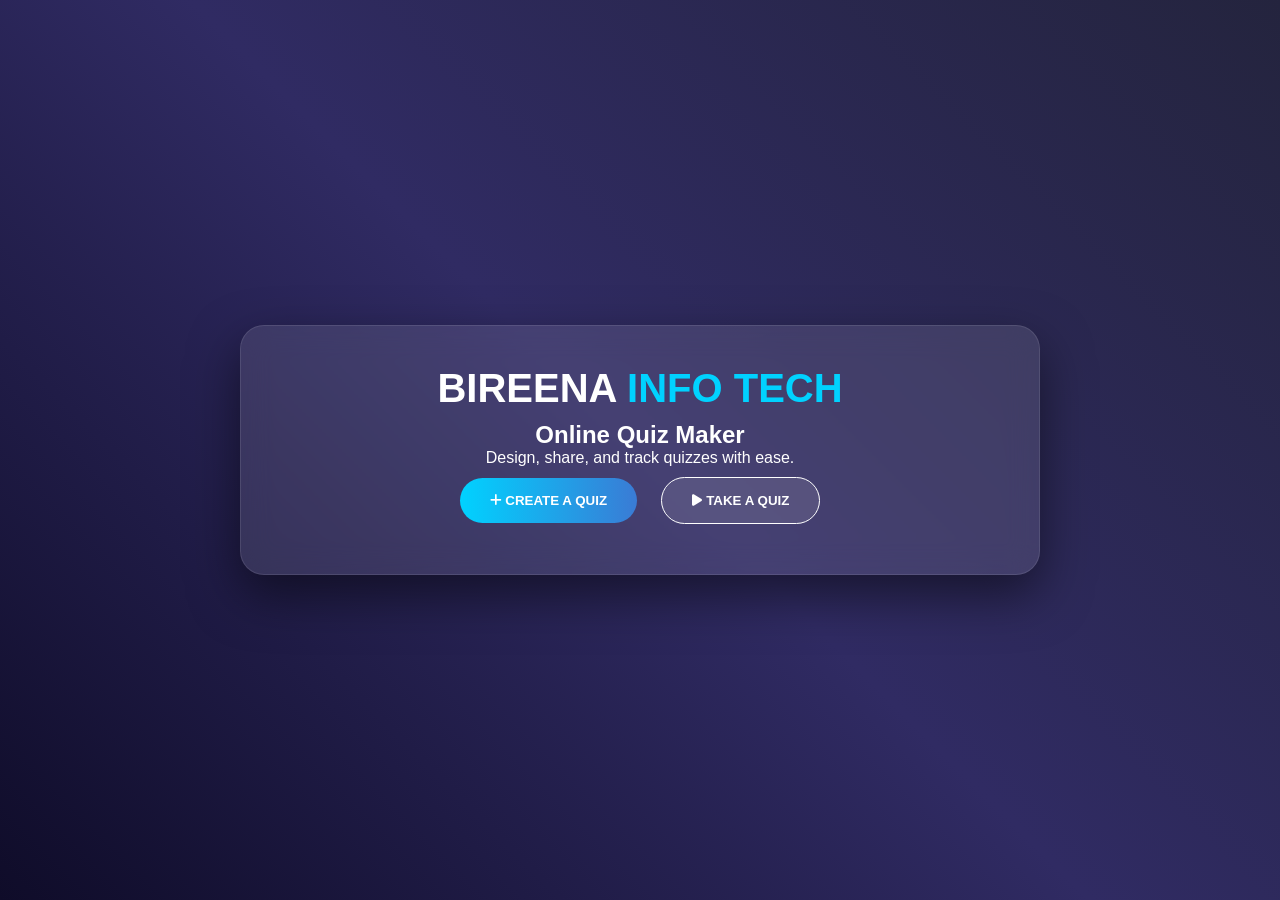
<file: Level-2/index.html>
<!DOCTYPE html>
<html lang="en">
<head>
    <meta charset="UTF-8">
    <meta name="viewport" content="width=device-width, initial-scale=1.0">
    <title>QuizMaster Pro | Create & Play</title>
    <link rel="stylesheet" href="style.css">
    <link href="https://cdnjs.cloudflare.com/ajax/libs/font-awesome/6.0.0/css/all.min.css" rel="stylesheet">
</head>
<body>
    <div class="animated-bg"></div>
    
    <div class="container">
        <section id="home-page" class="card active">
            <h1 class="logo">BIREENA <span>INFO TECH</span></h1>
            <h2>Online Quiz Maker</h2>
            <p>Design, share, and track quizzes with ease.</p>
            <div class="btn-group">
                <button onclick="showSection('creator-page')" class="btn btn-primary">
                    <i class="fas fa-plus"></i> Create a Quiz
                </button>
                <button onclick="showSection('library-page')" class="btn btn-secondary">
                    <i class="fas fa-play"></i> Take a Quiz
                </button>
            </div>
        </section>

        <section id="creator-page" class="card">
            <button onclick="showSection('home-page')" class="back-btn"><i class="fas fa-arrow-left"></i></button>
            <h3><i class="fas fa-tools"></i> Quiz Builder</h3>
            <div class="form-group">
                <input type="text" id="quiz-title" placeholder="Quiz Title (e.g. JavaScript Basics)">
                <div id="questions-container">
                    <div class="q-input-group">
                        <input type="text" placeholder="Enter Question" class="q-text">
                        <input type="text" placeholder="Option 1" class="opt">
                        <input type="text" placeholder="Option 2" class="opt">
                        <input type="text" placeholder="Correct Answer" class="ans">
                    </div>
                </div>
                <button class="btn-small" onclick="addQuestionField()">+ Add More Questions</button>
                <button class="btn btn-primary full-width" onclick="saveQuiz()">Save & Publish Quiz</button>
            </div>
        </section>

        <section id="play-page" class="card">
            <div id="quiz-display">
                <div class="timer-bar"><div id="timer-progress"></div></div>
                <h3 id="current-q-title">Question goes here?</h3>
                <div id="options-grid" class="options-grid">
                    </div>
            </div>
        </section>

        <section id="result-page" class="card">
            <i class="fas fa-trophy trophy-icon"></i>
            <h3>Quiz Completed!</h3>
            <div class="score-display">Your Score: <span id="final-score">0</span></div>
            <button onclick="location.reload()" class="btn btn-primary">Try Again</button>
        </section>
    </div>

    <script src="script.js"></script>
</body>
</html>
</file>
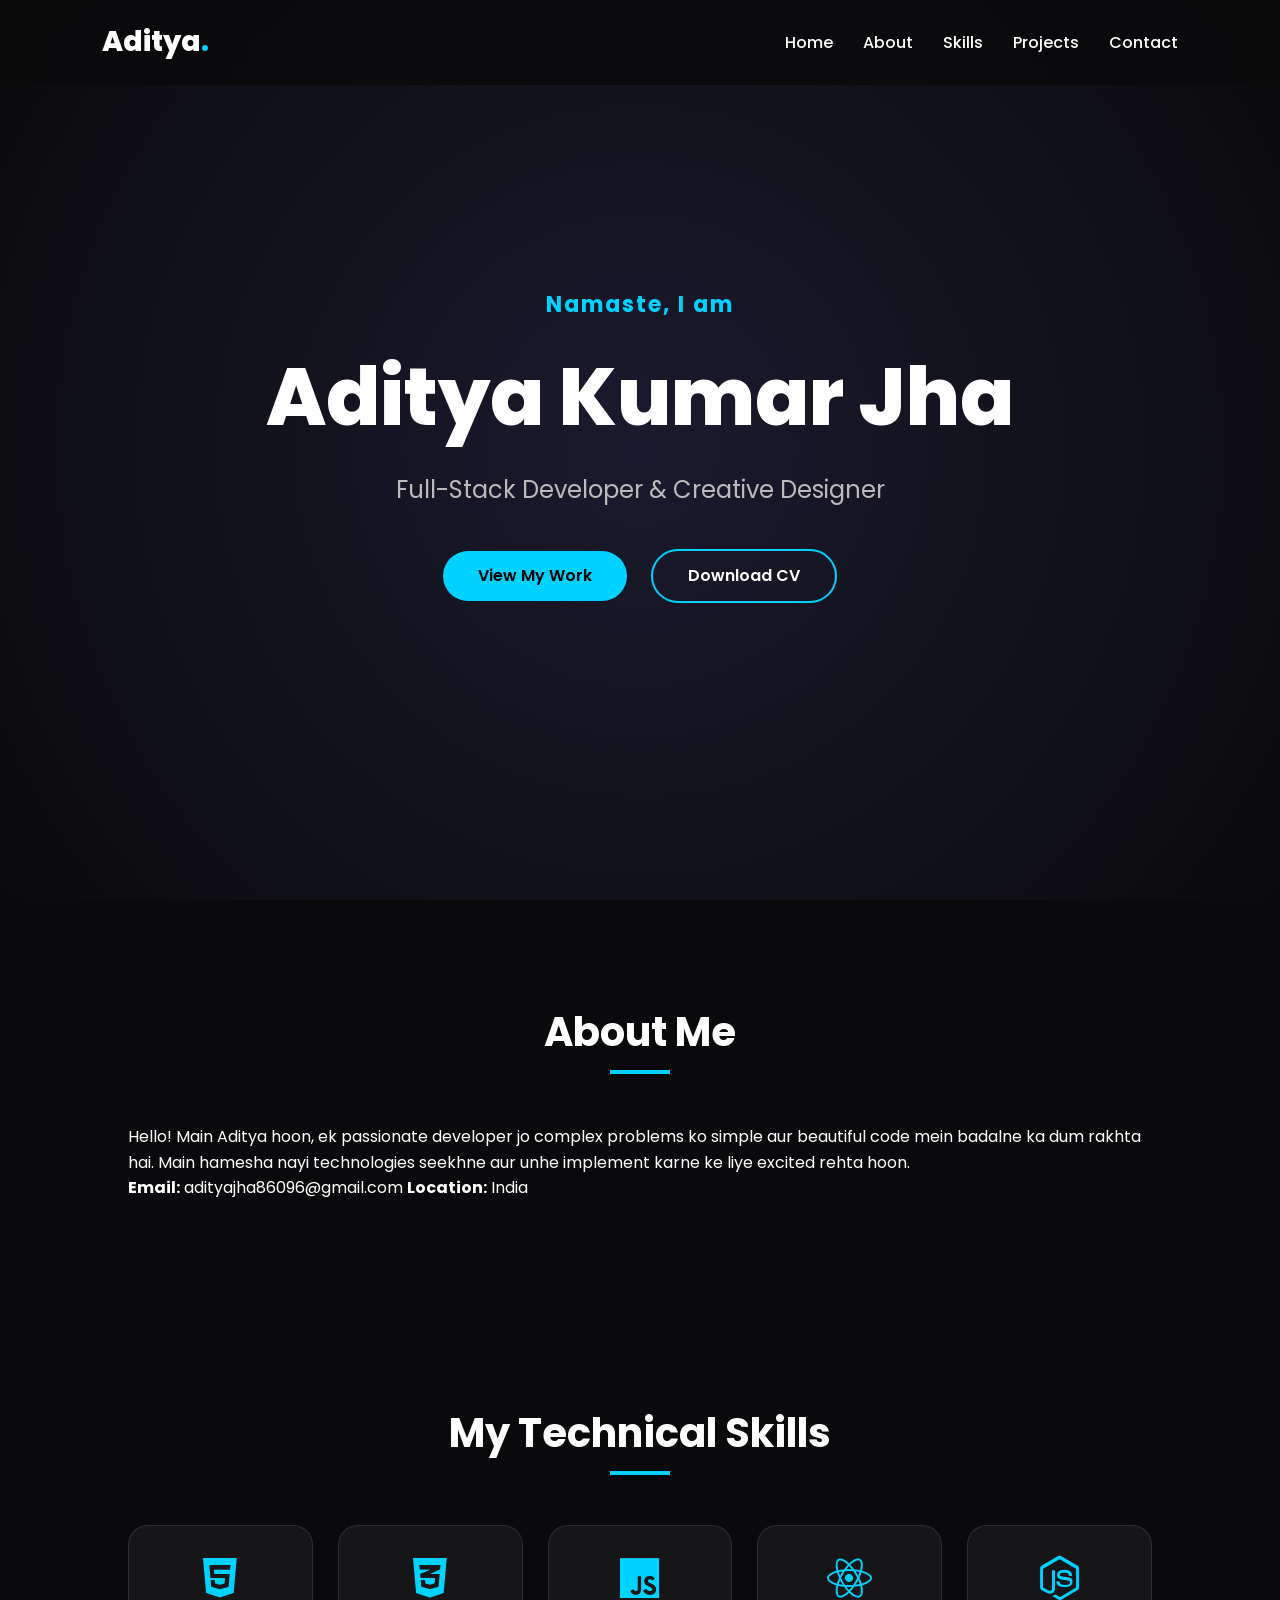
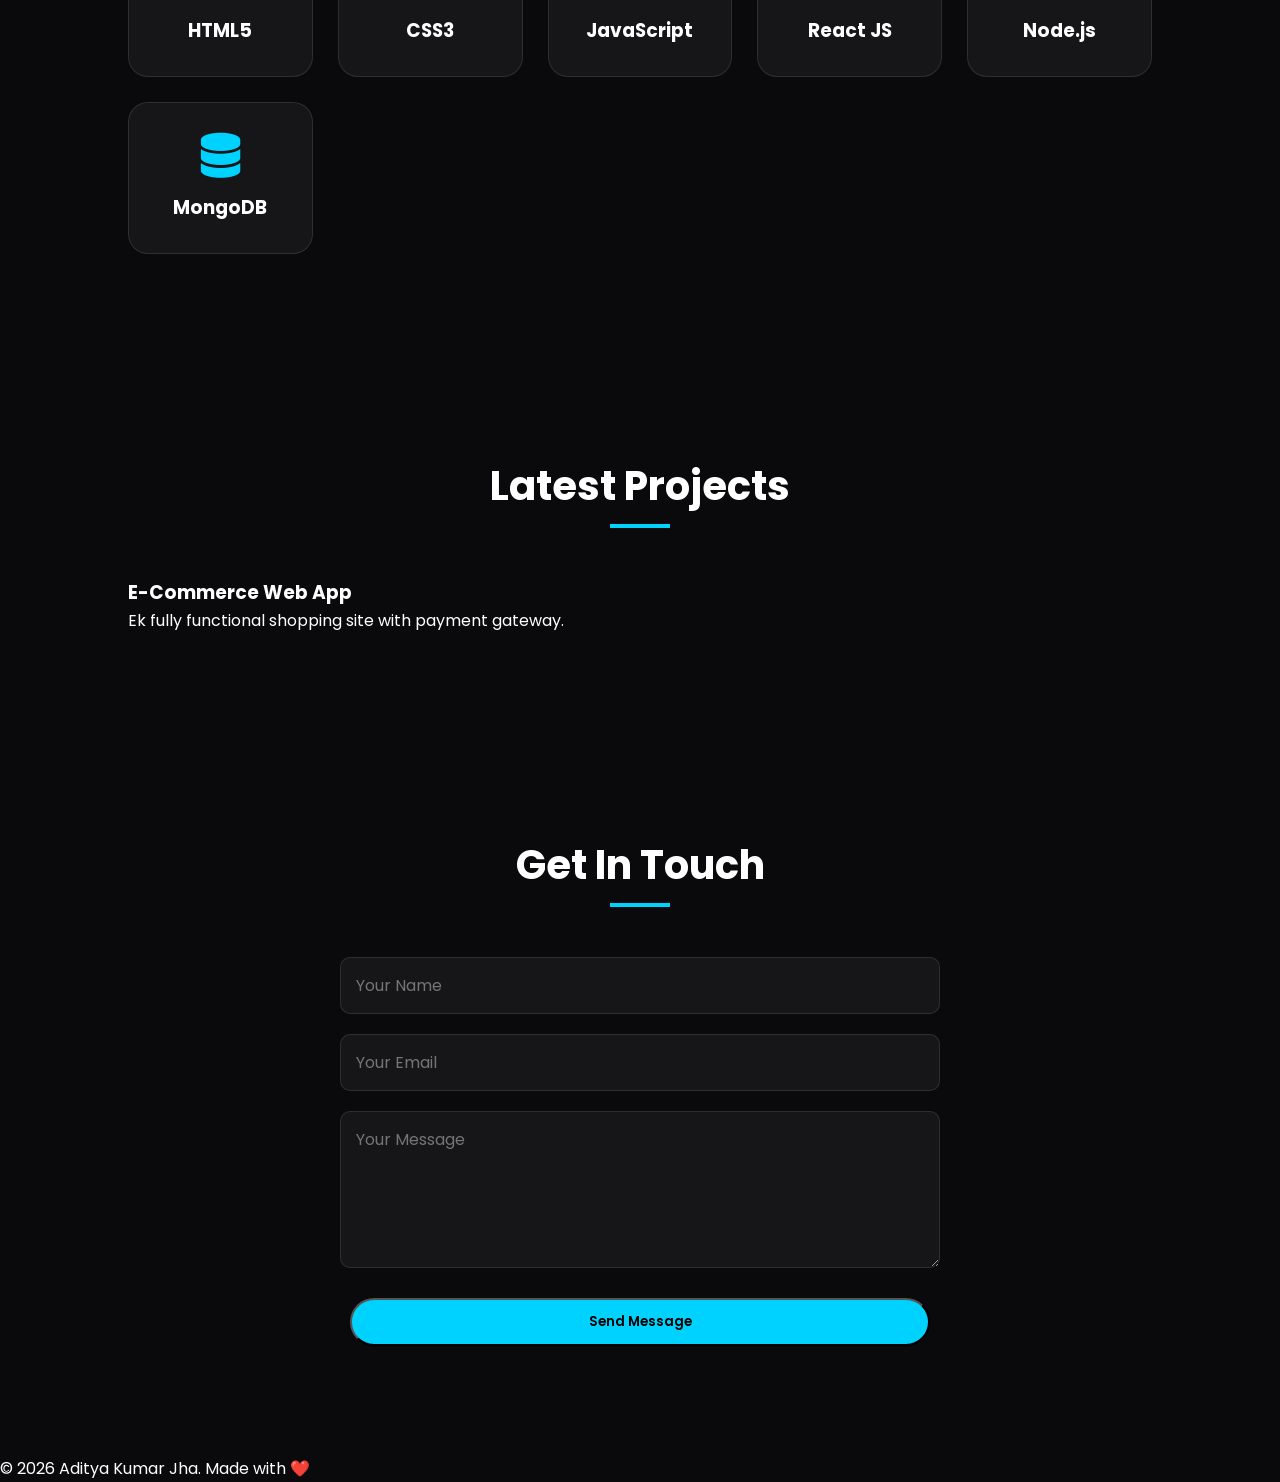
<file: level-1/task-1/index.html>
<!DOCTYPE html>
<html lang="en">
<head>
    <meta charset="UTF-8">
    <meta name="viewport" content="width=device-width, initial-scale=1.0">
    <title>Aditya Kumar Jha | Portfolio</title>
    <link rel="stylesheet" href="style.css">
    <link href="https://fonts.googleapis.com/css2?family=Poppins:wght@300;400;600;800&display=swap" rel="stylesheet">
    <link rel="stylesheet" href="https://cdnjs.cloudflare.com/ajax/libs/font-awesome/6.0.0/css/all.min.css">
</head>
<body>

    <nav class="navbar">
        <div class="logo">Aditya<span>.</span></div>
        <ul class="nav-links">
            <li><a href="#home">Home</a></li>
            <li><a href="#about">About</a></li>
            <li><a href="#skills">Skills</a></li>
            <li><a href="#projects">Projects</a></li>
            <li><a href="#contact">Contact</a></li>
        </ul>
    </nav>

    <section id="home" class="hero">
        <div class="hero-text">
            <h3 class="greeting">Namaste, I am</h3>
            <h1 class="name">Aditya Kumar Jha</h1>
            <p class="role">Full-Stack Developer & Creative Designer</p>
            <div class="hero-btns">
                <a href="#projects" class="btn primary">View My Work</a>
                <a href="#" class="btn secondary">Download CV</a>
            </div>
        </div>
    </section>

    <section id="about" class="about">
        <h2 class="section-title">About Me</h2>
        <div class="about-container">
            <div class="about-img">
                <div class="img-box"></div> </div>
            <div class="about-content">
                <p>Hello! Main Aditya hoon, ek passionate developer jo complex problems ko simple aur beautiful code mein badalne ka dum rakhta hai. Main hamesha nayi technologies seekhne aur unhe implement karne ke liye excited rehta hoon.</p>
                <div class="info-grid">
                    <span><b>Email:</b> adityajha86096@gmail.com</span>
                    <span><b>Location:</b> India</span>
                </div>
            </div>
        </div>
    </section>

    <section id="skills" class="skills">
        <h2 class="section-title">My Technical Skills</h2>
        <div class="skills-grid">
            <div class="skill-card"><i class="fab fa-html5"></i> <h3>HTML5</h3></div>
            <div class="skill-card"><i class="fab fa-css3-alt"></i> <h3>CSS3</h3></div>
            <div class="skill-card"><i class="fab fa-js"></i> <h3>JavaScript</h3></div>
            <div class="skill-card"><i class="fab fa-react"></i> <h3>React JS</h3></div>
            <div class="skill-card"><i class="fab fa-node-js"></i> <h3>Node.js</h3></div>
            <div class="skill-card"><i class="fas fa-database"></i> <h3>MongoDB</h3></div>
        </div>
    </section>

    <section id="projects" class="projects">
        <h2 class="section-title">Latest Projects</h2>
        <div class="project-container">
            <div class="project-card">
                <div class="p-img"></div>
                <div class="p-info">
                    <h3>E-Commerce Web App</h3>
                    <p>Ek fully functional shopping site with payment gateway.</p>
                </div>
            </div>
            </div>
    </section>

    <section id="contact" class="contact">
        <h2 class="section-title">Get In Touch</h2>
        <form class="contact-form">
            <input type="text" placeholder="Your Name" required>
            <input type="email" placeholder="Your Email" required>
            <textarea placeholder="Your Message" rows="5"></textarea>
            <button type="submit" class="btn primary">Send Message</button>
        </form>
    </section>

    <footer>
        <p>© 2026 Aditya Kumar Jha. Made with ❤️</p>
    </footer>

</body>
</html>
</file>
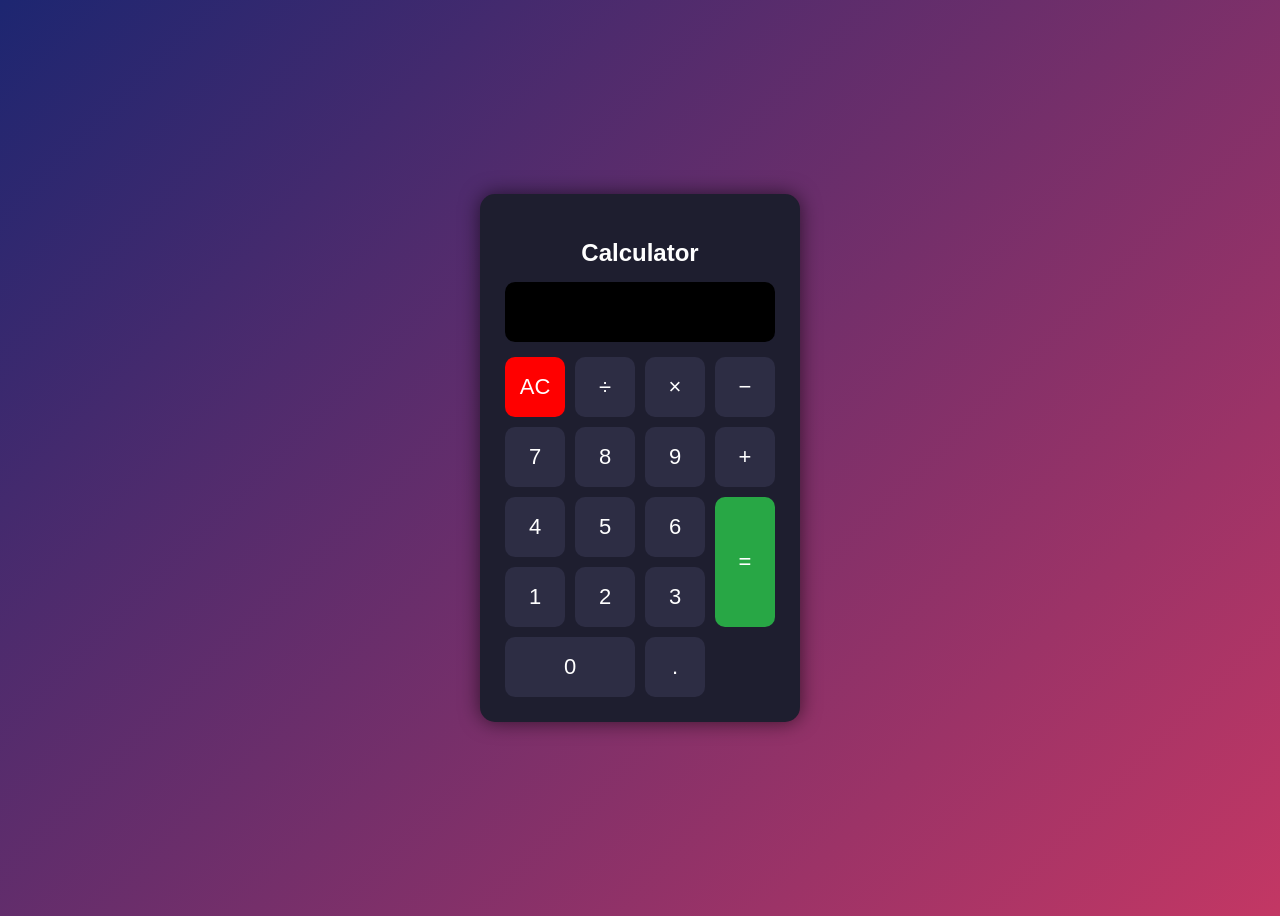
<file: level-1/task-2/index.html>
<!DOCTYPE html>
<html lang="en">
<head>
    <meta charset="UTF-8">
    <title>Basic Calculator</title>
    <link rel="stylesheet" href="style.css">
</head>
<body>

<div class="calculator">
    <h2>Calculator</h2>

    <input type="text" id="display" disabled>

    <div class="buttons">
        <button onclick="clearDisplay()" class="ac">AC</button>
        <button onclick="appendValue('/')">÷</button>
        <button onclick="appendValue('*')">×</button>
        <button onclick="appendValue('-')">−</button>

        <button onclick="appendValue('7')">7</button>
        <button onclick="appendValue('8')">8</button>
        <button onclick="appendValue('9')">9</button>
        <button onclick="appendValue('+')">+</button>

        <button onclick="appendValue('4')">4</button>
        <button onclick="appendValue('5')">5</button>
        <button onclick="appendValue('6')">6</button>
        <button rowspan="2" onclick="calculate()" class="equal">=</button>

        <button onclick="appendValue('1')">1</button>
        <button onclick="appendValue('2')">2</button>
        <button onclick="appendValue('3')">3</button>

        <button onclick="appendValue('0')" class="zero">0</button>
        <button onclick="appendValue('.')">.</button>
    </div>
</div>

<script src="script.js"></script>
</body>
</html>
</file>
<file: Level-2/style.css>
:root {
    --primary: #00d2ff;
    --secondary: #9d50bb;
    --dark: #0f0c29;
    --glass: rgba(255, 255, 255, 0.1);
}

* { box-sizing: border-box; margin: 0; padding: 0; font-family: 'Segoe UI', Tahoma, Geneva, Verdana, sans-serif; }

body {
    background: var(--dark);
    color: white;
    height: 100vh;
    display: flex;
    justify-content: center;
    align-items: center;
    overflow: hidden;
}

.animated-bg {
    position: fixed;
    top: 0; left: 0; width: 100%; height: 100%;
    background: linear-gradient(45deg, #0f0c29, #302b63, #24243e);
    z-index: -1;
}

.container { width: 90%; max-width: 800px; position: relative; }

.card {
    background: var(--glass);
    backdrop-filter: blur(15px);
    border: 1px solid rgba(255,255,255,0.1);
    padding: 40px;
    border-radius: 24px;
    display: none;
    text-align: center;
    box-shadow: 0 20px 50px rgba(0,0,0,0.5);
    animation: fadeIn 0.5s ease;
}

.card.active { display: block; }

@keyframes fadeIn {
    from { opacity: 0; transform: translateY(20px); }
    to { opacity: 1; transform: translateY(0); }
}

h1.logo { font-size: 2.5rem; margin-bottom: 10px; }
h1.logo span { color: var(--primary); }

.btn {
    padding: 15px 30px;
    border: none;
    border-radius: 50px;
    font-weight: bold;
    cursor: pointer;
    transition: 0.3s;
    margin: 10px;
    text-transform: uppercase;
}

.btn-primary { background: linear-gradient(to right, #00d2ff, #3a7bd5); color: white; }
.btn-secondary { background: var(--glass); color: white; border: 1px solid white; }
.btn:hover { transform: scale(1.05); box-shadow: 0 0 20px var(--primary); }

.form-group input {
    width: 100%; padding: 12px; margin: 8px 0;
    background: rgba(0,0,0,0.3); border: 1px solid #444;
    color: white; border-radius: 8px;
}

.options-grid { display: grid; grid-template-columns: 1fr 1fr; gap: 15px; margin-top: 20px; }

.opt-btn {
    background: rgba(255,255,255,0.05);
    border: 1px solid rgba(255,255,255,0.2);
    padding: 15px; color: white; border-radius: 12px;
    cursor: pointer; transition: 0.2s;
}

.opt-btn:hover { background: var(--primary); }

.trophy-icon { font-size: 4rem; color: gold; margin-bottom: 20px; }
</file>
<file: level-1/task-1/style.css>
:root {
    --primary-color: #00d2ff;
    --secondary-color: #9d50bb;
    --bg-dark: #0a0a0c;
    --glass: rgba(255, 255, 255, 0.05);
}

* {
    margin: 0; padding: 0; box-sizing: border-box;
    font-family: 'Poppins', sans-serif;
}

body {
    background-color: var(--bg-dark);
    color: #fff;
    line-height: 1.6;
}

/* Navbar Style */
.navbar {
    display: flex; justify-content: space-between; align-items: center;
    padding: 20px 8%; background: rgba(10, 10, 12, 0.8);
    backdrop-filter: blur(15px); position: fixed; width: 100%; top: 0; z-index: 1000;
}

.logo { font-size: 28px; font-weight: 800; color: #fff; }
.logo span { color: var(--primary-color); }
.nav-links { display: flex; list-style: none; }
.nav-links li a {
    color: #fff; text-decoration: none; margin-left: 30px;
    font-weight: 500; transition: 0.3s;
}
.nav-links li a:hover { color: var(--primary-color); }

/* Hero Section */
.hero {
    height: 100vh; display: flex; align-items: center; justify-content: center;
    background: radial-gradient(circle at center, #1a1a2e 0%, #0a0a0c 100%);
}

.hero-text { text-align: center; }
.greeting { font-size: 22px; color: var(--primary-color); letter-spacing: 2px; }
.name { font-size: 80px; font-weight: 800; margin: 10px 0; }
.role { font-size: 24px; color: #bbb; margin-bottom: 30px; }

.btn {
    padding: 12px 35px; border-radius: 50px; text-decoration: none;
    font-weight: 600; transition: 0.4s; display: inline-block; margin: 10px;
}
.primary { background: var(--primary-color); color: #000; }
.secondary { border: 2px solid var(--primary-color); color: #fff; }
.btn:hover { transform: scale(1.05); box-shadow: 0 0 20px var(--primary-color); }

/* Section Styling */
section { padding: 100px 10%; }
.section-title {
    text-align: center; font-size: 40px; margin-bottom: 60px;
    position: relative;
}
.section-title::after {
    content: ''; width: 60px; height: 4px; background: var(--primary-color);
    position: absolute; bottom: -10px; left: 50%; transform: translateX(-50%);
}

/* Skills Grid */
.skills-grid {
    display: grid; grid-template-columns: repeat(auto-fit, minmax(150px, 1fr));
    gap: 25px;
}
.skill-card {
    background: var(--glass); padding: 30px; border-radius: 20px;
    text-align: center; border: 1px solid rgba(255,255,255,0.1);
    transition: 0.3s;
}
.skill-card i { font-size: 45px; margin-bottom: 15px; color: var(--primary-color); }
.skill-card:hover { background: rgba(255,255,255,0.1); transform: translateY(-10px); }

/* Contact Form */
.contact-form {
    max-width: 600px; margin: 0 auto; display: flex; flex-direction: column; gap: 20px;
}
.contact-form input, .contact-form textarea {
    padding: 15px; border-radius: 10px; background: var(--glass);
    border: 1px solid rgba(255,255,255,0.1); color: #fff; font-size: 16px;
}
</file>
<file: level-1/task-2/style.css>
* {
    box-sizing: border-box;
    font-family: Arial, Helvetica, sans-serif;
}

body {
    background: linear-gradient(135deg, #1d2671, #c33764);
    display: flex;
    justify-content: center;
    align-items: center;
    height: 100vh;
}

.calculator {
    background: #1e1e2f;
    padding: 25px;
    border-radius: 15px;
    width: 320px;
    box-shadow: 0px 0px 20px rgba(0,0,0,0.6);
}

.calculator h2 {
    color: #fff;
    text-align: center;
    margin-bottom: 15px;
}

#display {
    width: 100%;
    height: 60px;
    font-size: 28px;
    text-align: right;
    padding: 10px;
    border-radius: 10px;
    border: none;
    margin-bottom: 15px;
    background: #000;
    color: #0f0;
}

.buttons {
    display: grid;
    grid-template-columns: repeat(4, 1fr);
    gap: 10px;
}

button {
    height: 60px;
    font-size: 22px;
    border: none;
    border-radius: 10px;
    cursor: pointer;
    background: #2d2d44;
    color: white;
    transition: 0.2s;
}

button:hover {
    background: #3f3f5f;
}

.ac {
    background: red;
}

.equal {
    background: #28a745;
    grid-row: span 2;
    height: 130px;
}

.zero {
    grid-column: span 2;
}
</file>
